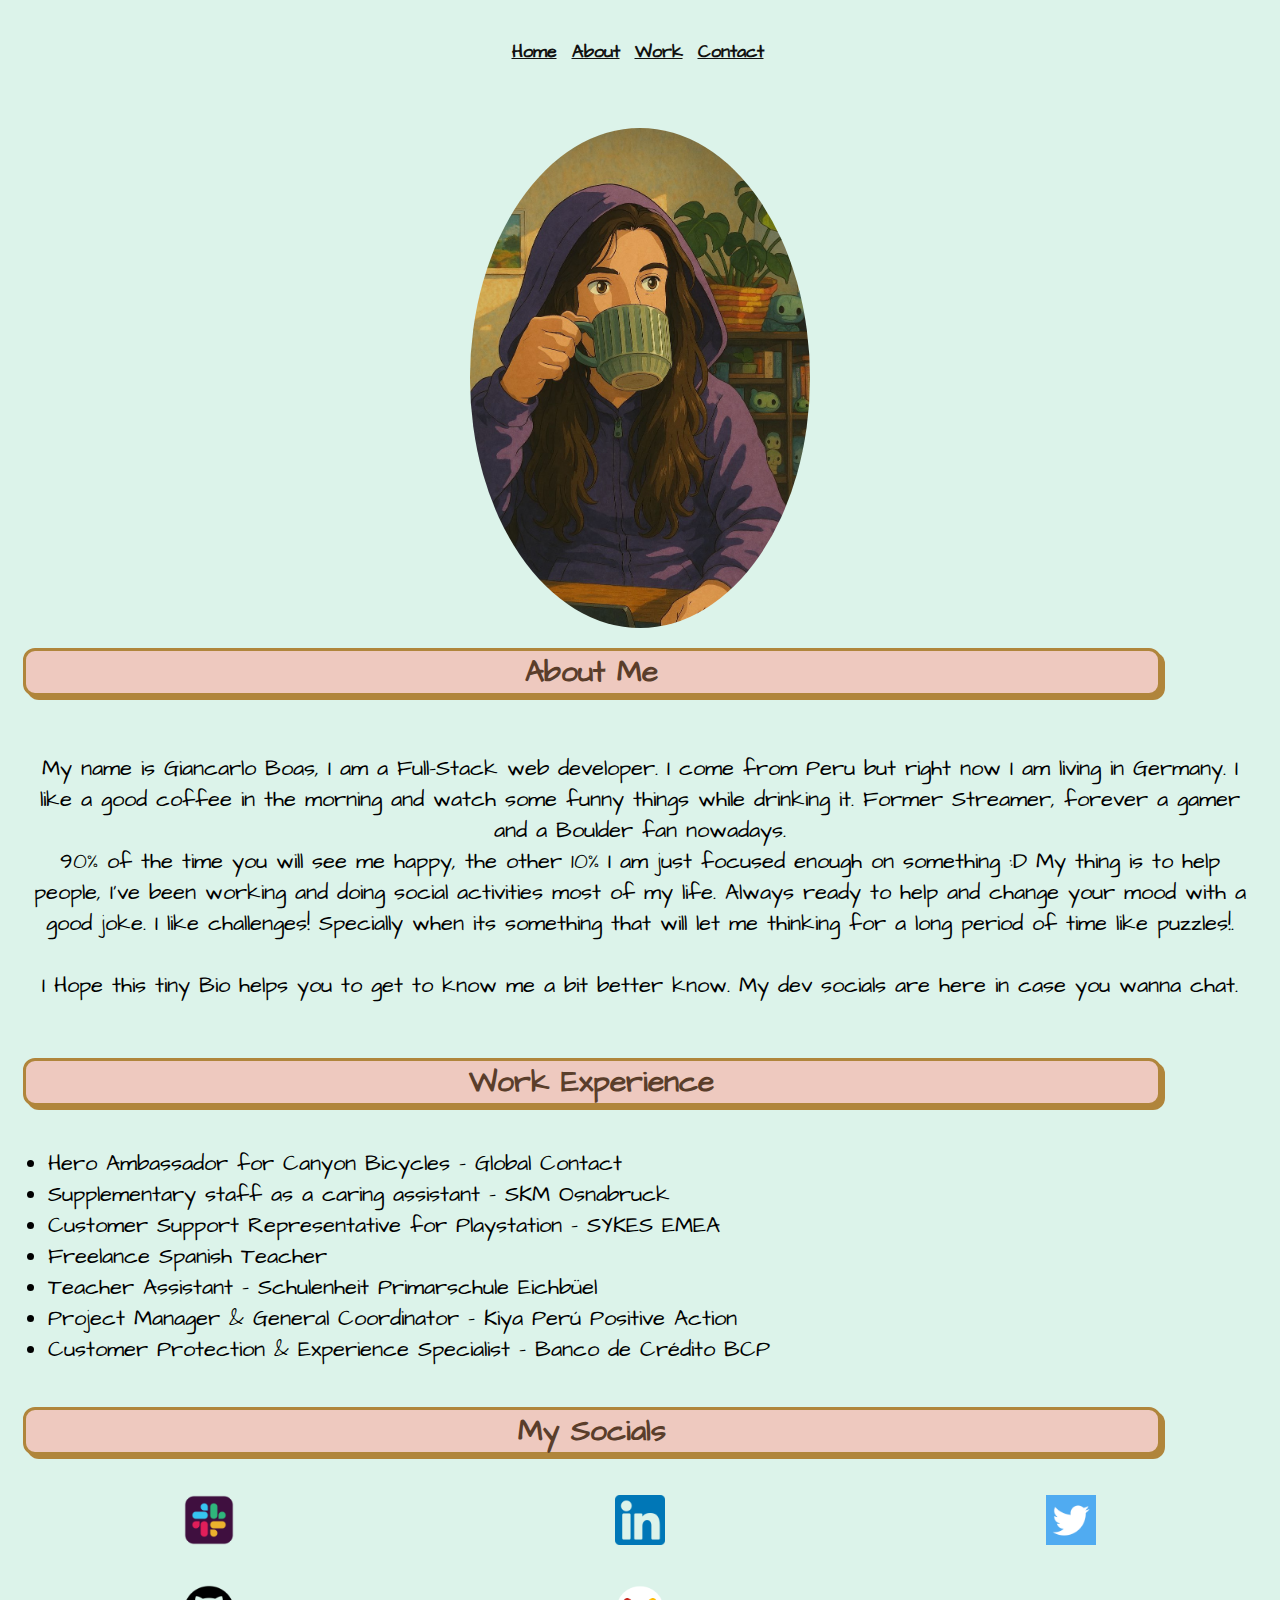
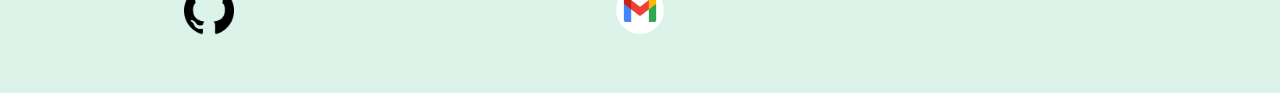
<file: about.html>
<!DOCTYPE html>
<html lang="en">

<head>
    <meta charset="utf-8">
    <meta name="viewport" content="width=device-width, initial-scale=1">
    <title>About GianBoDev</title>
    <link rel="shortcut icon" href="./img/log_llama_sf.png">
    <link rel="stylesheet" href="./css/styles.css">
    <link rel="preconnect" href="https://fonts.googleapis.com">
    <link rel="preconnect" href="https://fonts.gstatic.com" crossorigin>
    <link
        href="https://fonts.googleapis.com/css2?family=Architects+Daughter&family=Caveat:wght@400..700&family=Freeman&family=Lato:ital,wght@0,100;0,300;0,400;0,700;0,900;1,100;1,300;1,400;1,700;1,900&family=Libre+Baskerville:ital,wght@0,400;0,700;1,400&family=Poetsen+One&display=swap"
        rel="stylesheet">
</head>

<body>

    <header class="page-header">
        <nav class="page-header__item">
            <ul class="navigation-list">
                <li><a href="index.html" aria-label="home">Home</a></li>
                <li><a href="about.html" aria-label="about-me">About</a></li>
                <li><a href="work.html" aria-label="work">Work</a></li>
                <li><a href="contact.html" aria-label="contact">Contact</a></li>
            </ul>
        </nav>
    </header>

    <main class="about">
        <img src="./img/photo_5425009055010778095_y.jpg" class="about__portrait-element--image" alt="Image of Giancarlo Boas">
        
        <div class="about__text-all-elements">

            <div id="about" class="content__about">
                <button class="toggle-button" id="about-button">About Me</button>
                <p class="content__about--text">My name is Giancarlo Boas, I am a Full-Stack web developer. I come from Peru but right now I am living in Germany.
                    I like a good coffee in the morning and watch some funny things while drinking it. Former Streamer, forever a gamer  and a Boulder fan nowadays. <br>
                    90% of the time you will see me happy, the other 10% I am just  focused enough on something  :D 
                    My thing is to help people, I've been working and doing social activities most of my life. Always ready to help and change your mood with a good joke.
                    I like challenges! Specially when its something that will let me thinking for a long period of time like puzzles!. <br><br>
                    I Hope this tiny Bio helps you to get to know me a bit better know. My dev socials are here in case you wanna chat.
                </p>
           </div>

           <div class="content__work-socials">
                <div id="work" class="content">
                    <button class="toggle-button"  id="work-button">Work Experience</button>
                    <ul >
                        <li>Hero Ambassador for Canyon Bicycles - Global Contact</li>
                        <li>Supplementary staff as a caring assistant - SKM Osnabruck</li>
                        <li>Customer Support Representative for Playstation - SYKES EMEA</li>
                        <li>Freelance Spanish Teacher</li>
                        <li>Teacher Assistant - Schulenheit Primarschule Eichbüel</li>
                        <li>Project Manager & General Coordinator - Kiya Perú Positive Action</li>
                        <li>Customer Protection & Experience Specialist - Banco de Crédito BCP</li>
                    </ul>
                </div>

                <div id="socials" class="content">
                <button class="toggle-button"  id="socials-button">My Socials</button>
                <ul class="content__work-socials--ul">
                    <li><a href="https://careerfoundry.slack.com/team/U070Q81KVT9" target="_blank"> 
                        <img src="./img/slack_tile_logo_icon_168820.png" alt="Slack icon" height="50px">
                    </a></li>
                    
                    <li><a href="https://www.linkedin.com/in/giancarlo-boas-a26830359/" target="_blank"> 
                        <img src="./img/linkedin.png" alt="linkedin icon" height="50px">
                    </a></li>
                    
                    <li><a href="https://x.com/gianbodev" target="_blank" style="border-radius: 90px
                    ">
                        <img src="./img/twitter.png" alt="twitter icon" height="50px">
                    </a></li>
                    
                    <li><a href="https://github.com/Fonchosama" target="_blank"> 
                        <img src="./img/github.png" alt="github icon" height="50px">
                    </a></li>
                    
                    <li><a href="mailto:gianbodev@gmail.com" target="_blank"> 
                        <img src="./img/vecteezy_gmail-png-icon_16716465 (1).png" alt="Gmail icon" height="50px">
                    </a></li>
                </ul>
                
                </div>
            </div>
        </div>
    </main>

</body>

</html>
</file>
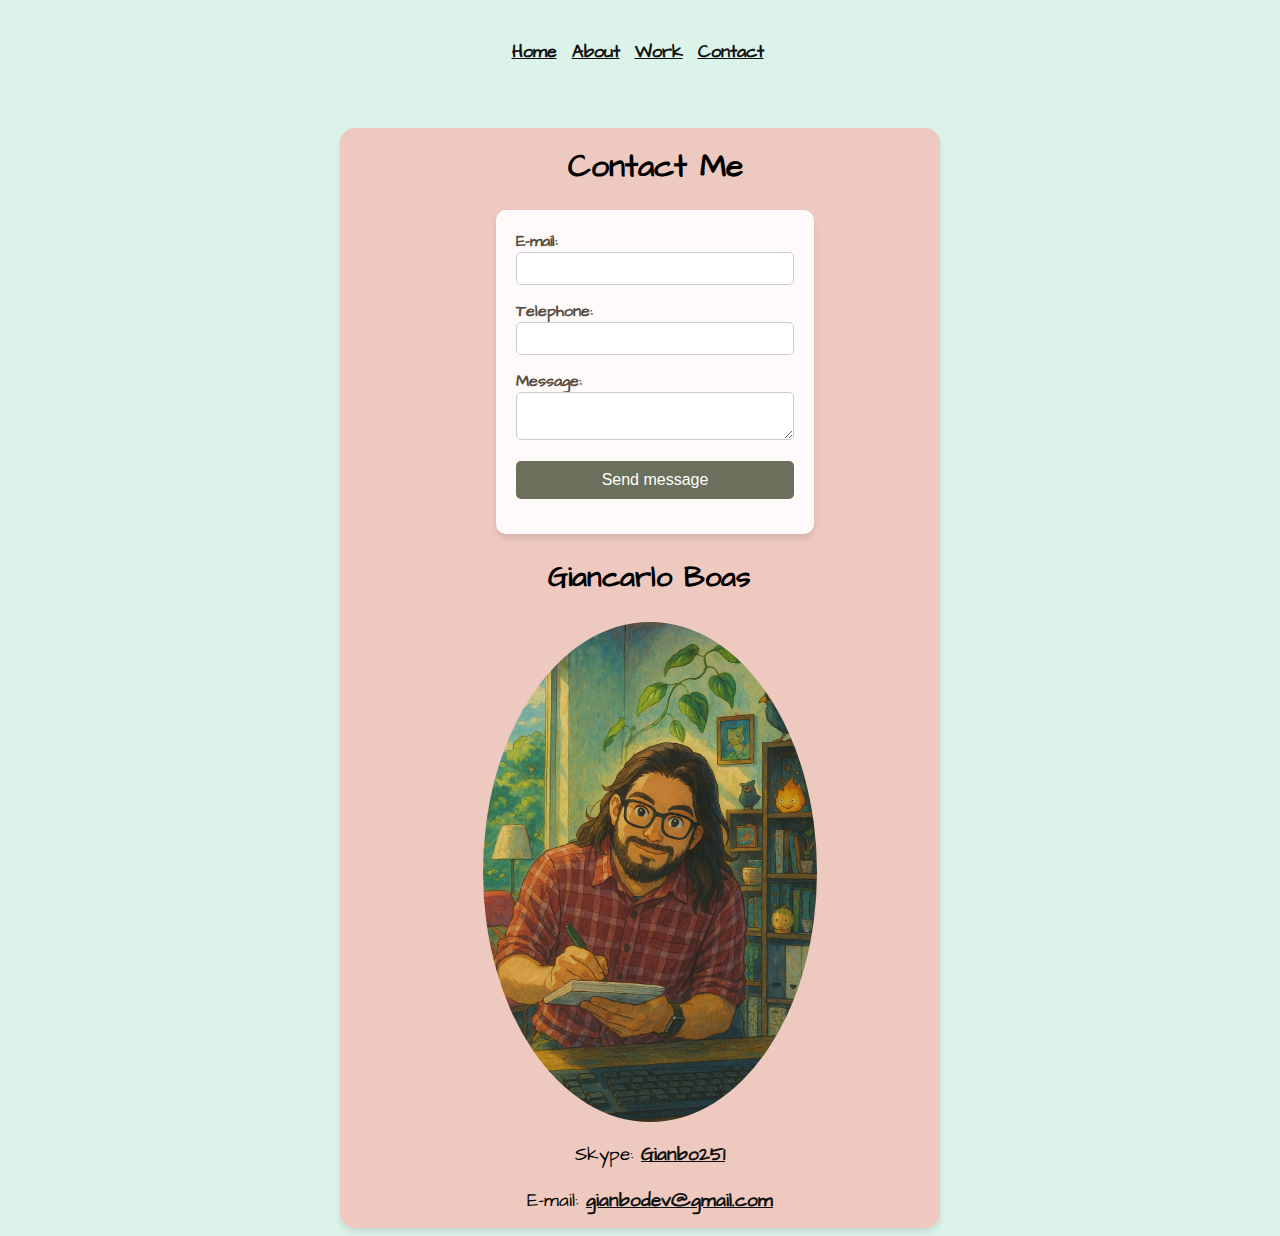
<file: contact.html>
<!DOCTYPE html>
<html lang="en">
  <head>
    <meta charset="utf-8" />
    <meta name="viewport" content="width=device-width, initial-scale=1" />
    <title>Contact Giancarlo Boas</title>
    <link rel="shortcut icon" href="./img/log_llama_sf.png" />
    <link rel="stylesheet" href="./css/styles.css" />
    <link rel="preconnect" href="https://fonts.googleapis.com" />
    <link rel="preconnect" href="https://fonts.gstatic.com" crossorigin />
    <link rel="preconnect" href="https://fonts.googleapis.com" />
    <link rel="preconnect" href="https://fonts.gstatic.com" crossorigin />
    <link rel="preconnect" href="https://fonts.googleapis.com" />
    <link rel="preconnect" href="https://fonts.gstatic.com" crossorigin />
    <link
      href="https://fonts.googleapis.com/css2?family=Architects+Daughter&family=Caveat:wght@400..700&family=Freeman&family=Lato:ital,wght@0,100;0,300;0,400;0,700;0,900;1,100;1,300;1,400;1,700;1,900&family=Libre+Baskerville:ital,wght@0,400;0,700;1,400&family=Poetsen+One&display=swap"
      rel="stylesheet"
    />

    <link rel="stylesheet" type="text/css" href="./css/styles.css" />
  </head>

  <header class="page-header">
    <nav class="page-header__item" :last-child>
      <ul role="menubar" class="navigation-list">
        <li role="presentation">
          <a href="index.html" role="menuitem" aria-label="home">Home</a>
        </li>
        <li role="presentation">
          <a href="about.html" role="menuitem" aria-label="about-me">About</a>
        </li>
        <li role="presentation">
          <a href="work.html" role="menuitem" aria-label="contact">Work</a>
        </li>
        <li role="presentation">
          <a href="contact.html" role="menuitem" aria-label="contact"
            >Contact</a
          >
        </li>
      </ul>
    </nav>
  </header>
  
  <main class="contact-me">
    <div class="contact-left">
      <h1 class="contact_title">Contact Me</h1>
      <form action="" method="post" id="contact-form">
        <div class="form-item">
          <label class="standart-label" for="contact-email">E-mail: </label>
          <input type="email" id="contact-email" required />
        </div>
        <div class="form-item">
          <label class="standart-label" for="telephone-number"
            >Telephone:
          </label>
          <input type="tel" id="telephone-number" />
        </div>
        <div class="form-item">
          <label class="standart-label" for="text-message">Message: </label>
          <textarea maxlength="240" id="text-message" required></textarea>
        </div>
        <div class="form-item">
          <input type="submit" id="text-message-box" value="Send message" />
        </div>
      </form>
    </div>

    <div class="contact-right">
      <h2 class="contact-right-name">Giancarlo Boas</h2>
      <img src="./img/ChatGPT Image 1 abr 2025, 06_08_29 p.m..png" class="contact-right-image">
      <div class="contact-right-info">
      <p class="contact-right-text">Skype: <a href="skype:gianbo251"> Gianbo251</a><br /></p>
      <p class="contact-right-text">E-mail: <a href="mailto:gianbodev@gmail.com">gianbodev@gmail.com</a></p>
    </div>
    </div>
  </main>

</html>
</file>
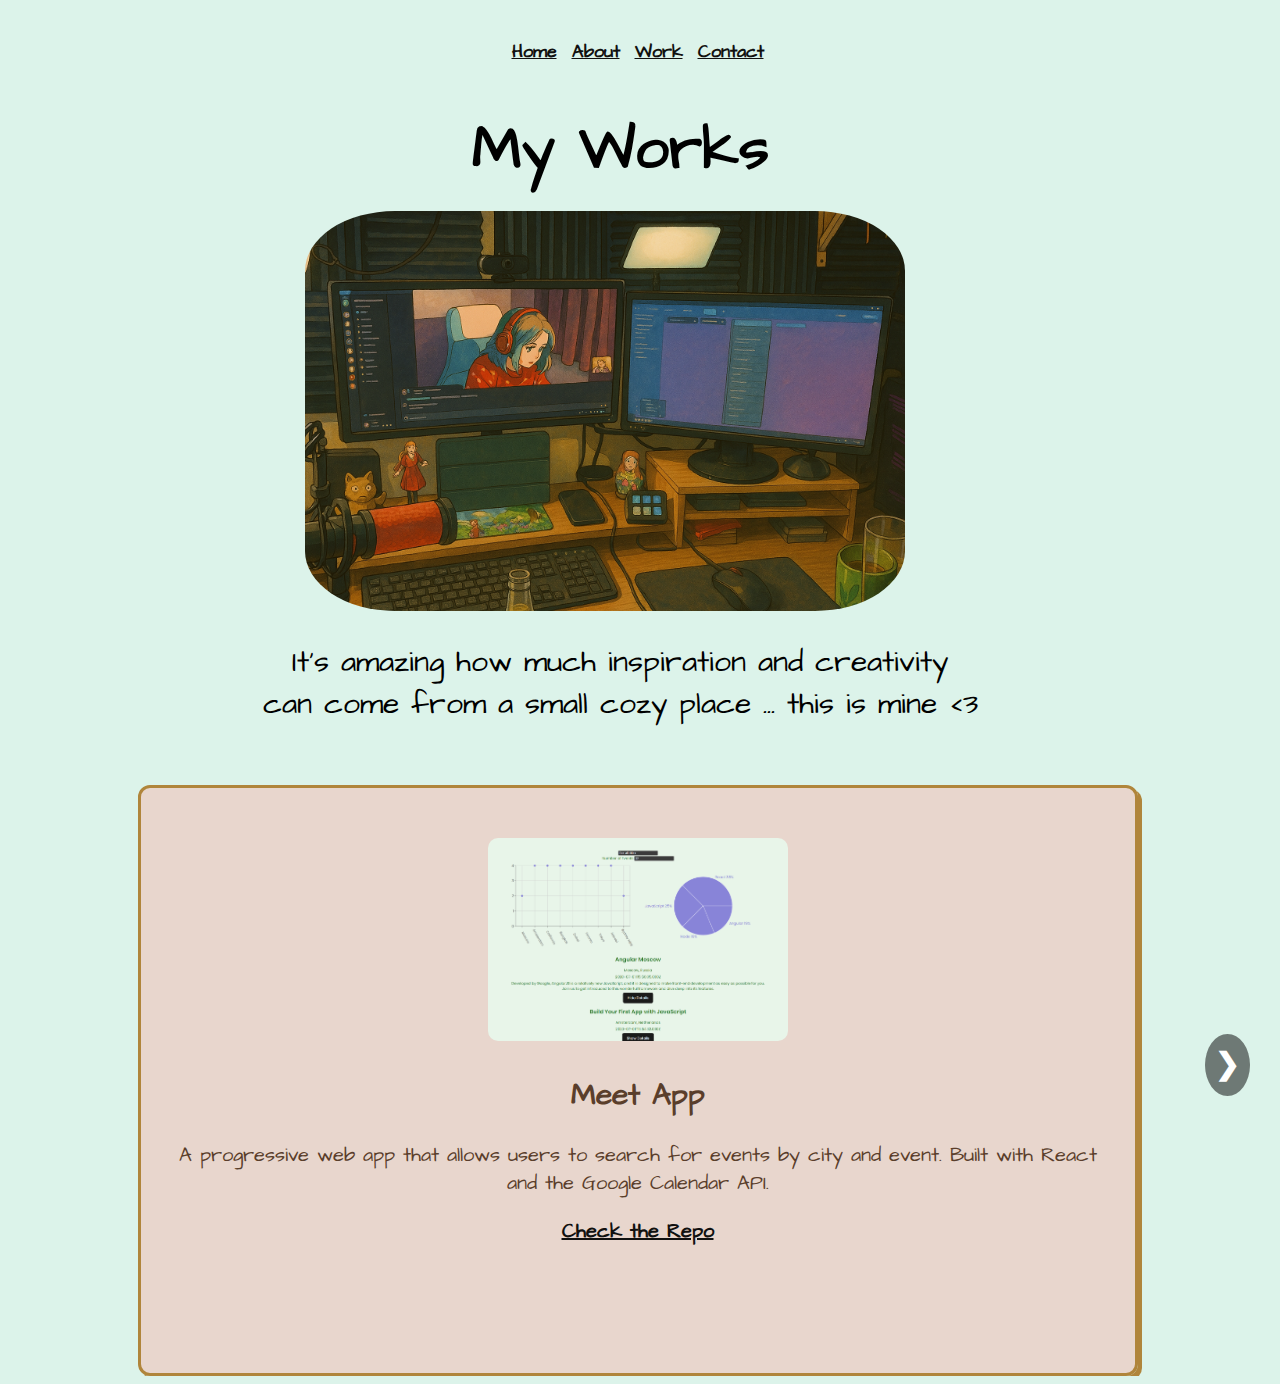
<file: work.html>
<!DOCTYPE html>
<html lang="en">

<head>
    <meta charset="utf-8">
    <meta name="viewport" content="width=device-width, initial-scale=1">
    <title>Giancarlo Boas Portfolio</title>
    <link rel="shortcut icon" href="./img/log_llama_sf.png">
    <link rel="stylesheet" href="./css/styles.css">
    <link rel="preconnect" href="https://fonts.googleapis.com">
    <link rel="preconnect" href="https://fonts.gstatic.com" crossorigin>
    <link rel="preconnect" href="https://fonts.googleapis.com">
    <link rel="preconnect" href="https://fonts.gstatic.com" crossorigin>
    <link rel="preconnect" href="https://fonts.googleapis.com">
    <link rel="preconnect" href="https://fonts.gstatic.com" crossorigin>
    <link
        href="https://fonts.googleapis.com/css2?family=Architects+Daughter&family=Caveat:wght@400..700&family=Freeman&family=Lato:ital,wght@0,100;0,300;0,400;0,700;0,900;1,100;1,300;1,400;1,700;1,900&family=Libre+Baskerville:ital,wght@0,400;0,700;1,400&family=Poetsen+One&display=swap"
        rel="stylesheet">
    <!-- <link rel="stylesheet" type="text/css" href="https://cdnjs.cloudflare.com/ajax/libs/normalize/8.0.1/normalize.css"> -->
    <link rel="stylesheet" type="text/css" href="./css/style.carousel.css">
    <link rel="stylesheet" type="text/css" href="./css/styles.css">
    <script defer src="./js/carousel.js"></script>
</head>

<header class="page-header">
    <nav class="page-header__item" :last-child>
        <ul role="menubar" class="navigation-list">
            <li role="presentation">
                <a href="index.html" role="menuitem" aria-label="home">Home</a>
            </li>
            <li role="presentation">
                <a href="about.html" role="menuitem" aria-label="about-me">About</a>
            </li>
            <li role="presentation">
                <a href="work.html" role="menuitem" aria-label="contact">Work</a>
            </li>
            <li role="presentation">
                <a href="contact.html" role="menuitem" aria-label="contact">Contact</a>
            </li>
        </ul>
    </nav>
</header>


<body class="page">
    <section class="work">
        <div class="work__div">
            <h1 class="work__div--title">My Works</h1>
            <img src="./img/ChatGPT Image 30 mar 2025, 10_14_56 p.m..png" class="work__div--image">
            <p class="work__div--description">
                It's amazing how much inspiration and creativity <br> can come from a small cozy place ... this is mine &lt;3
            </p>
         </div>

         <div class="carousel-container">
            <div class="carousel">
                <button class="carousel__button carousel__button--left">&#10094;</button>
                <div class="carousel__track-container">
                    <ul class="carousel__track">
                        <li class="carousel__slide">
                            <img src="./img/Captura de pantalla 2025-04-01 174354.png" class="carousel__image">
                            <h2 class="carousel__title">Meet App</h2>
                            <p class="carousel__description">A progressive web app that allows users to search for events by city and event. Built with React and the Google Calendar API.</p>
                            <!-- <a href="https://meet-lake-one.vercel.app/" target="_blank" class="carousel__link">Check the App</a> -->
                            <a href="https://github.com/Fonchosama/meet" target="_blank" class="carousel__link">Check the Repo</a>
                        </li>
                        <li class="carousel__slide">
                            <img src="./img/Captura de pantalla 2025-04-01 175612.png" class="carousel__image">
                            <h2 class="carousel__title">Movies App</h2>
                            <p class="carousel__description">A movie app built using Angular and TypeScript. Users can view, search, and save their favorite movies to their profiles.</p>
                            <!-- <a href="https://fonchosama.github.io/myFlixApp/movies" target="_blank" class="carousel__link">Check the App</a> -->
                            <a href="https://github.com/Fonchosama/myFlixApp" target="_blank" class="carousel__link">Check the Repo</a>
                        </li>
                        <li class="carousel__slide">
                            <img src="./img/Captura de pantalla 2025-04-01 181104.png" class="carousel__image">
                            <h2 class="carousel__title">Movies API</h2>
                            <p class="carousel__description">The "myFlix API" is a RESTful backend application for managing movies, users, and favorite movie lists. It serves data about movies, directors, and genres, enabling users to interact with this data securely.</p>
                            <a href="https://github.com/Fonchosama/movie_api" target="_blank" class="carousel__link">Check the Repo</a>
                        </li>
                        <li class="carousel__slide">
                            <img src="./img/Captura de pantalla 2025-04-01 182304.png" class="carousel__image">
                            <h2 class="carousel__title">Movies Client</h2>
                            <p class="carousel__description">A full-stack movie app using a MERN stack. Users can view, search, and save their favorite movies to their profiles.</p>
                            <!-- <a href="https://delightful-dolphin-997cf7.netlify.app/" class="carousel__link">Check the Project</a> -->
                            <a href="https://github.com/Fonchosama/myFlix-client" target="_blank" class="carousel__link">Check the Repo</a>
                        </li>
                        <li class="carousel__slide">
                            <img src="./img/Sin título.png" class="carousel__image">
                            <h2 class="carousel__title">Chat App</h2>
                            <p class="carousel__description">A mobile chat app built with React Native, allowing real-time messaging, media sharing, and location sharing.</p>
                                       <a href="https://github.com/Fonchosama/chat-app" target="_blank" class="carousel__link">Check the Repo</a>
                        </li>
                        <li class="carousel__slide">
                            <img src="./img/Captura de pantalla 2025-04-01 183710.png" class="carousel__image">
                            <h2 class="carousel__title">Pokedex</h2>
                            <p class="carousel__description">A web app built with JavaScript, HTML, and CSS. Users can search for a Pokémon to view its image and details.</p>
                            <!-- <a href="https://fonchosama.github.io/Pokedex-Project/" class="carousel__link">Check the Project</a> -->
                            <a href="https://github.com/Fonchosama/Pokedex-Project" target="_blank" class="carousel__link">Check the Repo</a>
                        </li>
                    </ul>
                </div>
                <button class="carousel__button carousel__button--right">&#10095;</button>
            </div>
         </div>

        <!-- <div class="work__grid">
            <div class="work__item">
                <img src="./img/ChatGPT Image 30 mar 2025, 10_14_56 p.m..png" height="300" class="work__item-image">
                <h2 class="work__item-title">Non-profit Organization Website</h2>
                <p class="work__item-description">Lorem ipsum dolor sit, amet consectetur...</p>
                <a href="#" class="work__item-link">Check the Project</a>
            </div>

            <div class="work__item">
                <img src="./img/ChatGPT Image 30 mar 2025, 10_14_56 p.m..png" height="300" class="work__item-image">
            </div>

            <div class="work__item">
                <img src="./img/ChatGPT Image 30 mar 2025, 10_14_56 p.m..png" height="300" class="work__item-image">
                <h2 class="work__item-title">Educational Project Website</h2>
                <p class="work__item-description">Lorem ipsum dolor sit, amet consectetur...</p>
                <a href="#" class="work__item-link">Check the Project</a>
            </div>

            <div class="work__item">
                <img src="./img/ChatGPT Image 30 mar 2025, 10_14_56 p.m..png" height="300" class="work__item-image">
                <h2 class="work__item-title">Financial Education Website</h2>
                <p class="work__item-description">Lorem ipsum dolor sit, amet consectetur...</p>
                <a href="#" class="work__item-link">Check the Project</a>
            </div>

            <div class="work__item">
                <img src="./img/ChatGPT Image 30 mar 2025, 10_14_56 p.m..png" height="300" class="work__item-image">
                <h2 class="work__item-title">Communal Services Web App</h2>
                <p class="work__item-description">Lorem ipsum dolor sit, amet consectetur...</p>
                <a href="#" class="work__item-link">Check the Project</a>
            </div>

            <div class="work__item">
                <img src="./img/ChatGPT Image 30 mar 2025, 10_14_56 p.m..png" height="300" class="work__item-image">
                <h2 class="work__item-title">Fundraising Project Website</h2>
                <p class="work__item-description">Lorem ipsum dolor sit, amet consectetur...</p>
                <a href="#" class="work__item-link">Check the Project</a>
            </div>
        </div> -->
    </section>

</body>
 
</html>
</file>
<file: css/styles.css>
:root {
  --primary-color: #000000;
  --primary-text-color: #fffcf5;
  --primary-bg-color: #dcf3ea;
  --secondary-text-color: #fee3aa;
  --secondary-bg-color: #e63535;
  --border: 2px solid #431d07;
  --link-color: #111110;
  --link-visited-color: #8119e9;
  --link-active-color: #1616e5;
  --link-hover-color: #489c79;
}


/* index.css */

.profile {
  max-width:1000px;
  margin:  auto;
  display: flex;
  align-items:center ;
  flex-direction:row-reverse;
  margin-top: 100px;
  justify-content: center;
}

.profile__portrait-element--image {
  border-radius: 50%;
  width: 350px;
  align-content: center;
  margin-left: 50px;
}

.profile__text-element {
  font-size: 22px;
}

/* about.css */

.about {
  max-width:1800px;
  margin: auto;
  display: flex;
  flex-direction:row;
  margin-top: 30px;
  margin-left: 20px;
}

.content__about{
  display: flex;
  justify-content: center;
  flex-direction: column;
  margin-left: 100px;
  margin-bottom: 10px ;
  font-size: 22px;
}

.toggle-button{
  margin-bottom: 20px;
}

.content__work-socials {
  display: flex;
  flex-direction: row;
  justify-content: space-between;
  margin-left: 95px;
  margin-bottom: 20px ;
  margin-top: 20px;
  margin-right: 100px;
}

#work{
  display:flex;
  justify-content: center;
  flex-direction: column;
  font-size: 22px;
}

#socials{
  display:flex;
  justify-content: center;
  flex-direction: column;
  font-size: 25px;
  
}

#socials ul {
  display: grid;
  grid-template-columns: repeat(3, 1fr); 
  gap: 30px; 
  list-style: none;
  justify-items: center;
}

.about__portrait-element--image {
  border-radius: 50%;
  width: 340px;
  height: 500px;
  align-content: center;
  justify-content: left;
  margin-left: 50px;
  margin-top: 80px;
}

.toggle-button {
  background: #eec9bf;
  border: 3px solid #b0853b;
  padding: 10px 15px;
  font-size: 30px;
  color: #5a3e2b;
  border-radius: 12px;
  box-shadow: 4px 4px 0px #b0853b;
  }


/* work.css */

.page {
  display: flex;
  flex-wrap: wrap;
  flex-direction: column;
   justify-content: center;

}

.work {
  display: flex;
 justify-content: flex-start;
 align-items: center;
 align-content: center;
 margin-left: 50px;
 }

.work__div {
  display:flex;
  flex-direction: column;
  margin-right: 40px;
 }

.work__div--title {
  font-size: 60px;
  text-align: center;
  margin-top: -20px;
}

.work__div--image{
margin-top: 20px;
  height: 300px;
  border-radius: 15%;

}
.work__div--description{
text-align: center;
font-size: 30px;
margin-top: 60px;
padding-left: 50px;
padding-right: 50px; 
}


/* contact.css */

.contact-me {
  display: flex;
  align-items: center;
  width: 1000px;
  height: 700px;
  margin: 0 auto;
  padding: 20px;
  background: #eec9bf;
  box-shadow: 0 4px 6px rgba(0, 0, 0, 0.1);
  border-radius: 15px;

}

.contact-left {
display: flex;
  display: flex;
  justify-content: center;
  align-items: center;
  flex-direction: column;
  margin-left: 50px;
}


.contact-right {
  display: flex;
  text-align: center;
  font-size: 1.2rem;
  align-items: center;
  flex-direction: column;
  margin-left: 200px;
}

.contact-right-image{
  border-radius: 60%;
  height: 500px;
  align-content: center;
  justify-content: left;

}
#contact-form {
  flex: 1;
  text-align: left;
  background: rgba(255, 255, 255, 0.9);
  padding: 20px;
  border-radius: 10px;
  box-shadow: 0 4px 6px rgba(0, 0, 0, 0.1);
}

.form-item {
  margin-bottom: 15px;
}

.standart-label {
  font-weight: bold;
  color: #5a4d41;
}

input, textarea {
  width: 100%;
  padding: 8px;
  border-radius: 5px;
  border: 1px solid #ccc;
}

input[type="submit"] {
  background-color: #6b705c;
  color: white;
  cursor: pointer;
  border: none;
  padding: 10px;
  font-size: 1rem;
}



/* general Css */
* {
  box-sizing: border-box;
}

body {
  background-color: var(--primary-bg-color);
  font-family: Architects Daughter;
}

a {
  color: var(--link-color);
  font-weight: bold;
}

a:visited {
  color: var(--link-visited-color);
}

a:hover {
  text-decoration: none;
  color: var(--link-active-color);
}

a:active {
  color: var(--link-hover-color);
}

button,
.button {
  border: none;
  font-family: inherit;
  background-color: var(--secondary-bg-color);
  color: var(--primary-text-color);
  padding: 10px;
  border-radius: 115px;
  border-bottom: var(--border);
  font-weight: bold;
  margin-left: 15px;
}

.page-header {
  display: flex;
  align-items: center;
  width: 100%;
  padding: 15px;
  
}

.page-header__item:last-child {
  flex-grow: 5;
  text-align: right;
}

.navigation-list {
  list-style-type: none;
  display: flex;
  justify-content: end;
  margin-right: 20px;
}

.navigation-list li {
  display: inline;
  margin-left: 20px;
  font-size: 20px;
}

.work-title {
  margin-left: 15px;
}

.page-footer {
  clear: both;
  margin-left: 10px;
  margin-top: 80px;
  display: flex;
  flex-direction: column;
  text-align: center;
  align-content: flex-end;
}

@media all and (max-width: 500px) {
  /* general css */ 

  .page-header {
    display: flex;
    flex-direction: row;
    justify-content: center;
    align-items: center;
  }

.page-header__item:last-child {
  text-align: center;
}

.navigation-list {
  display: flex;
  flex-direction: row;
  justify-content: center;
  align-items: center;
  margin-left: 0px;
  padding-left: 0px;
}
.profile__text-element-title {
  text-align: center;
}

.navigation-list li {
  display: inline;
  font-size: 18px;
  margin-left: 15px;
  padding-left: 0px;
}

/* index.css */
.profile {
  max-width: 100%;
  display: flex;
  flex-direction:column;
  align-items: center;
  justify-content: center;
  margin-top: 0px;
  margin-left: 0px;
}

.profile__portrait-element--image {
  margin-left: 0px;
  border-radius: 50%;
  width: 300px;
  align-content: center;
 }
.profile__text-elemet-title{
  text-align: center;
}

/* about.css */

.about {
  max-width: 100%;
  display: flex;
  flex-direction:column;
  align-items: center;
  justify-content: center;
  margin-top: 0px;
  margin-left: 0px;
}

.about__portrait-element--image {
  border-radius: 50%;
  width: 300px;
  height: 460px;
  align-content: center;
  justify-content: center;
  margin-left: 0px;
  margin-top: 0px;
  margin-bottom: 20px;
}

#about-button{
width:90%;
display: flex;
  align-items: center;
  align-content: center;
  justify-content: center;
  padding:  0px;
}
.content__about{
  width: 100%;
  display: flex;
align-content: center;
  margin-bottom: 10px; 
margin: 0px;
  font-size: 22px;
}

.content__about--text{
  display: flex;
  width: 100%;
  justify-content: center;
  align-items: center;
  text-align: center;
  padding: 15px;
}

.content__work-socials {
  display: flex;
  flex-direction: column;
  justify-content: space-between;
  margin-left: 0px;
  margin-bottom: 20px ;
  margin-top: 20px;
  margin-right: 0px;
}
#work-button{
  width:90%;
  display: flex;
    align-items: center;
    align-content: center;
    justify-content: center;
    padding:  0px;
  }

  #socials-button{
    width:90%;
    display: flex;
      align-items: center;
      align-content: center;
      justify-content: center;
      padding:  0px;
      margin-top: 20px;
    }
  .content__work-socials--ul{
    display: flex;
    flex-direction: column;
    justify-content: center;
    margin-left: 0px;
    margin-bottom: 20px ;
    margin-top: 20px;
    margin-right: 0px;
    padding-left: 0px;
  }

.toggle-button{
  margin-bottom: 20px;
}

#work{
  display:flex;
  justify-content: center;
  flex-direction: column;
  font-size: 22px;
}

#socials{
  display:flex;
  justify-content: center;
  flex-direction: column;
  font-size: 25px;
  
}

#socials ul {
  display: grid;
  grid-template-columns: repeat(3, 1fr); 
  gap: 30px; 
  list-style: none;
  justify-items: center;
}

.toggle-button {
  background: #eec9bf;
  border: 3px solid #b0853b;
  padding: 10px 15px;
  font-size: 30px;
  color: #5a3e2b;
  border-radius: 12px;
  box-shadow: 4px 4px 0px #b0853b;
  }

  /* work.css */

  .work {
    max-width: 100%;
  display: flex;
  flex-direction:column;
  align-items: center;
  justify-content: center;
  margin-top: 0px;
  margin-left: 30px;
   }
  
  .work__div {
    display:flex;
    flex-direction: column;
   }
  
  .work__div--title {
    font-size: 50px;
    text-align: center;
    margin-top: -20px;
  }
  
  .work__div--image{
    margin-top: 20px;
    margin-left: 0px;
    margin-right: 20px;
    height: 200px;
    border-radius: 15%;
  
  }
  .work__div--description{
  text-align: center;
  font-size: 30px;
  margin-top: 30px;
  padding-left: 50px;
  padding-right: 50px; 
  }
   
/* contact.css */

.contact-me {
  max-width: 100%;
  display: flex;
  flex-direction: row;
  align-items:end;
  width: 400px;
  height: 1100px;
  margin: 0 auto;
  padding: 0px;
  background: #eec9bf;
  box-shadow: 0 4px 6px rgba(0, 0, 0, 0.1);
  border-radius: 15px;
  margin-top: 0px;

}

.contact-left {
display: flex;
  display: flex;
  justify-content: center;
  align-items: center;
  flex-direction: column;
  margin-left: 0px;
}

.contact-right {
  display: flex;
  text-align: center;
  font-size: 1.2rem;
  align-items: center;
  flex-direction: column;
  margin-left: 0px;
}

.contact-right-image{
  border-radius: 60%;
  height: 400px;
  align-content: center;
  justify-content: center;
  margin-left: 0px;

}
#contact-form {
  flex: 1;
  text-align: left;
  background: rgba(255, 255, 255, 0.9);
  padding: 20px;
  border-radius: 10px;
  box-shadow: 0 4px 6px rgba(0, 0, 0, 0.1);
}

.form-item {
  margin-bottom: 15px;
}



input, textarea {
  width: 100%;
  padding: 8px;
  border-radius: 5px;
  border: 1px solid #ccc;
}

input[type="submit"] {
  background-color: #6b705c;
  color: white;
  cursor: pointer;
  border: none;
  padding: 10px;
  font-size: 1rem;
}



  .page-header__item {
    height: 90px;
  }

  .profile {
    margin: 30px;
    display: flex;
    flex-direction: column;
    align-items: center;
  }

    .contact-me {
    display: flex;
    flex-direction: column;
    align-items: center;
    margin-top: 30px;
    padding: 20px;
    padding-block: 10px;
  }
}


  @media all and (min-width: 501px) and (max-width: 750px)  {
    /* general css */ 
  
    .page-header {
      display: flex;
      flex-direction: row;
      justify-content: center;
      align-items: center;
    }
  
  .page-header__item {
    text-align: center;
  }
  
  .navigation-list {
    display: flex;
    flex-direction: row;
    justify-content: center;
    align-items: center;
    margin-left: 0px;
    padding-left: 0px;
  }
  
  .navigation-list li {
    display: inline;
    font-size: 18px;
    margin-left: 15px;
    padding-left: 0px;
  }
  
  /* index.css */
  .profile {
    max-width: 100%;
    display: flex;
    flex-direction:column;
    align-items: center;
    justify-content: center;
    margin-top: 0px;
    margin-left: 0px;
  }
  
  .profile__portrait-element--image {
    margin-left: 0px;
  }
  .profile__text-elemet-title{
    text-align: center;
  }
  
  /* about.css */
  
  .about {
    max-width: 100%;
    display: flex;
    flex-direction:column;
    align-items: center;
    justify-content: center;
    margin-top: 0px;
    margin-left: 0px;
  }
  
  .about__portrait-element--image {
    border-radius: 50%;
    width: 340px;
    height: 500px;
    align-content: center;
    justify-content: center;
    margin-left: 0px;
    margin-top: 0px;
    margin-bottom: 20px;
  }
  
  #about-button{
  width:90%;
  display: flex;
    align-items: center;
    align-content: center;
    justify-content: center;
    padding:  0px;
  }
  .content__about{
    width: 100%;
    display: flex;
  align-content: center;
    margin-bottom: 10px; 
  margin: 0px;
    font-size: 22px;
  }
  
  .content__about--text{
    display: flex;
    width: 100%;
    justify-content: center;
    align-items: center;
    text-align: center;
    padding: 15px;
  }
  
  .content__work-socials {
    display: flex;
    flex-direction: column;
    justify-content: space-between;
    margin-left: 0px;
    margin-bottom: 20px ;
    margin-top: 20px;
    margin-right: 0px;
  }
  #work-button{
    width:90%;
    display: flex;
      align-items: center;
      align-content: center;
      justify-content: center;
      padding:  0px;
    }
  
    #socials-button{
      width:90%;
      display: flex;
        align-items: center;
        align-content: center;
        justify-content: center;
        padding:  0px;
        margin-top: 20px;
      }
    .content__work-socials--ul{
      display: flex;
      flex-direction: column;
      justify-content: center;
      margin-left: 0px;
      margin-bottom: 20px ;
      margin-top: 20px;
      margin-right: 0px;
      padding-left: 0px;
    }
  
  .toggle-button{
    margin-bottom: 20px;
  }
  
  #work{
    display:flex;
    justify-content: center;
    flex-direction: column;
    font-size: 22px;
  }
  
  #socials{
    display:flex;
    justify-content: center;
    flex-direction: column;
    font-size: 25px;
    
  }
  
  #socials ul {
    display: grid;
    grid-template-columns: repeat(3, 1fr); 
    gap: 30px; 
    list-style: none;
    justify-items: center;
  }
  
  .toggle-button {
    background: #eec9bf;
    border: 3px solid #b0853b;
    padding: 10px 15px;
    font-size: 30px;
    color: #5a3e2b;
    border-radius: 12px;
    box-shadow: 4px 4px 0px #b0853b;
    }
  
    /* work.css */
  
    .work {
      max-width: 100%;
    display: flex;
    flex-direction:column;
    align-items: center;
    justify-content: center;
    margin-top: 0px;
    margin-left: 30px;
     }
    
    .work__div {
      display:flex;
      flex-direction: column;
      align-items: center;
     }
    
    .work__div--title {
      font-size: 60px;
      text-align: center;
      margin-bottom: 10px;
    }
    
    .work__div--image{
    margin-top: 10px;
    margin-left: 0px;
    margin-right:  30px;
      height: 300px;
      border-radius: 15%;
    
    }
    .work__div--description{
    text-align: center;
    font-size: 30px;
    margin-top: 30px;
    padding-left: 50px;
    padding-right: 50px; 
    }
     
  /* contact.css */
  
  .contact-me {
    display: flex;
    flex-direction: column;
    align-items: center;
    align-items: center;
    justify-content: center;
    width: 500px;
    height: 1100px;
    margin: 0 ;
    padding: 0px;
    background: #eec9bf;
    box-shadow: 0 4px 6px rgba(0, 0, 0, 0.1);
    border-radius: 15px;
    margin-left: 10px;
    }
  
  .contact-left {
  display: flex;
    justify-content: center;
    align-items: center;
    flex-direction: column;
    margin-left: 10px;
  }
  
  .contact-right {
    display: flex;
    text-align: center;
    font-size: 1.2rem;
    align-items: center;
    flex-direction: column;
    margin-left: 10px;
  }
  
  .contact-right-image{
    border-radius: 60%;
    height: 500px;
    align-content: center;
    justify-content: center;
  
  }
  #contact-form {
    flex: 1;
    text-align: left;
    background: rgba(255, 255, 255, 0.9);
    padding: 20px;
    border-radius: 10px;
    box-shadow: 0 4px 6px rgba(0, 0, 0, 0.1);
  }
  
  .form-item {
    margin-bottom: 15px;
  }
  
  
  
  input, textarea {
    width: 100%;
    padding: 8px;
    border-radius: 5px;
    border: 1px solid #ccc;
  }
  
  input[type="submit"] {
    background-color: #6b705c;
    color: white;
    cursor: pointer;
    border: none;
    padding: 10px;
    font-size: 1rem;
  }
    
    .page-header__item {
      height: 90px;
    }
  
    .profile {
      margin: 30px;
      display: flex;
      flex-direction: column;
      align-items: center;
    }
  

  }

  @media all and (min-width: 751px) and (max-width: 1750px) {
        /* general css */ 
    
      .page-header {
        display: flex;
        flex-direction: row;
        justify-content: center;
        align-items: center;
      }
    
    .page-header__item:last-child {
      text-align: center;
    }
    
    .navigation-list {
      display: flex;
      flex-direction: row;
      justify-content: center;
      align-items: center;
      margin-left: 0px;
      padding-left: 0px;
    }
    
    .navigation-list li {
      display: inline;
      font-size: 18px;
      margin-left: 15px;
      padding-left: 0px;
    }
    
    /* index.css */
    .profile {
      max-width: 100%;
      display: flex;
      flex-direction:column;
      align-items: center;
      justify-content: center;
      margin-top: 0px;
      margin-left: 0px;
    }
    
    .profile__portrait-element--image {
      margin-left: 0px;
    }
    .profile__text-elemet-title{
      text-align: center;
    }
    
    /* about.css */
    
    .about {
      max-width: 100%;
      display: flex;
      flex-direction:column;
      align-items: center;
      justify-content: center;
      margin-top: 0px;
      margin-left: 0px;
    }
    
    .about__portrait-element--image {
      border-radius: 50%;
      width: 340px;
      height: 500px;
      align-content: center;
      justify-content: center;
      margin-left: 0px;
      margin-top: 0px;
      margin-bottom: 20px;
    }
    
    #about-button{
    width:90%;
    display: flex;
      align-items: center;
      align-content: center;
      justify-content: center;
      padding:  0px;
    }
    .content__about{
      width: 100%;
      display: flex;
    align-content: center;
      margin-bottom: 10px; 
    margin: 0px;
      font-size: 22px;
    }
    
    .content__about--text{
      display: flex;
      width: 100%;
      justify-content: center;
      align-items: center;
      text-align: center;
      padding: 15px;
    }
    
    .content__work-socials {
      display: flex;
      flex-direction: column;
      justify-content: space-between;
      margin-left: 0px;
      margin-bottom: 20px ;
      margin-top: 20px;
      margin-right: 0px;
    }
    #work-button{
      width:90%;
      display: flex;
        align-items: center;
        align-content: center;
        justify-content: center;
        padding:  0px;
      }
    
      #socials-button{
        width:90%;
        display: flex;
          align-items: center;
          align-content: center;
          justify-content: center;
          padding:  0px;
          margin-top: 20px;
        }
      .content__work-socials--ul{
        display: flex;
        flex-direction: column;
        justify-content: center;
        margin-left: 0px;
        margin-bottom: 20px ;
        margin-top: 20px;
        margin-right: 0px;
        padding-left: 0px;
      }
    
    .toggle-button{
      margin-bottom: 20px;
    }
    
    #work{
      display:flex;
      justify-content: center;
      flex-direction: column;
      font-size: 22px;
    }
    
    #socials{
      display:flex;
      justify-content: center;
      flex-direction: column;
      font-size: 25px;
      
    }
    
    #socials ul {
      display: grid;
      grid-template-columns: repeat(3, 1fr); 
      gap: 30px; 
      list-style: none;
      justify-items: center;
    }
    
    .toggle-button {
      background: #eec9bf;
      border: 3px solid #b0853b;
      padding: 10px 15px;
      font-size: 30px;
      color: #5a3e2b;
      border-radius: 12px;
      box-shadow: 4px 4px 0px #b0853b;
      }
    
      /* work.css */
    
      .work {
        max-width: 100%;
      display: flex;
      flex-direction:column;
      align-items: center;
      justify-content: center;
      margin-top: 0px;
      margin-left: 0px;
       }
      
      .work__div {
        display:flex;
        flex-direction: column;
        align-items: center;
       }
      
      .work__div--title {
        font-size: 60px;
        text-align: center;
        margin-bottom: 10px;
      }
      
      .work__div--image{
      margin-top: 10px;
      margin-left: 0px;
      margin-right:  30px;
        height: 400px;
        border-radius: 15%;
      
      }
      .work__div--description{
      text-align: center;
      font-size: 30px;
      margin-top: 30px;
      padding-left: 50px;
      padding-right: 50px; 
      }
       
    /* contact.css */
    
    .contact-me {
      display: flex;
      flex-direction: column;
      align-items: normal;
      align-items: center;
      justify-content: center;
      width: 600px;
      height: 1100px;
      margin: 0 auto;
      padding: 1px;
      background: #eec9bf;
      box-shadow: 0 4px 6px rgba(0, 0, 0, 0.1);
      border-radius: 15px;
      }
    
    .contact-left {
    display: flex;
      justify-content: center;
      align-items: center;
      flex-direction: column;
      margin-left: 30px;
    }
    
    .contact-right {
      display: flex;
      text-align: center;
      font-size: 1.2rem;
      align-items: center;
      flex-direction: column;
      margin-left: 20px;
    }
    
    .contact-right-image{
      border-radius: 60%;
      height: 500px;
      align-content: center;
      justify-content: left;
    
    }
    #contact-form {
      flex: 1;
      text-align: left;
      background: rgba(255, 255, 255, 0.9);
      padding: 20px;
      border-radius: 10px;
      box-shadow: 0 4px 6px rgba(0, 0, 0, 0.1);
    }
    
    .form-item {
      margin-bottom: 15px;
    }
    
    
    
    input, textarea {
      width: 100%;
      padding: 8px;
      border-radius: 5px;
      border: 1px solid #ccc;
    }
    
    input[type="submit"] {
      background-color: #6b705c;
      color: white;
      cursor: pointer;
      border: none;
      padding: 10px;
      font-size: 1rem;
    }
      
      .page-header__item {
        height: 90px;
      }
    
      .profile {
        margin: 30px;
        display: flex;
        flex-direction: column;
        align-items: center;
      }
    
  
    }
</file>
<file: css/style.carousel.css>
.carousel-container {
        display: flex;
        width: 100%;
        justify-content: center;
        position: relative;
        margin-right: 50px;
}

.carousel {
    width: 900%;
    max-width: 1000px;
    max-height: 1000px;
    overflow: hidden;
    border-radius: 15px;
    box-shadow: 0 4px 8px rgba(0, 0, 0, 0.2);
    background-color: #fff;

    background: #eec9bfad;
    border: 3px solid #b0853b;
    padding: 10px 15px;
    font-size: 20px;
    color: #5a3e2b;
    border-radius: 12px;
    box-shadow: 4px 4px 0px #b0853b;
    margin-top: 30px;
    }

.carousel__track-container {
    overflow: hidden;
    width: 100%;
}

.carousel__track {
    display: flex;
    transition: transform 0.4s ease-in-out;
    list-style-type: none;
    padding-left: 0; 
}

.carousel__slide {
    min-width: calc(100% / 3);
    box-sizing: border-box;
    padding: 20px;
    text-align: center;
}

.carousel__image {
    width: 100%;
    height: auto;
    border-radius: 10px;
}

.carousel__button {
    position: absolute;
    top: 50%;
    transform: translateY(-50%);
    background-color: rgba(0, 0, 0, 0.5);
    color: white;
    border: none;
    padding: 10px;
    cursor: pointer;
    border-radius: 50%;
    font-size: 30px;
}

.carousel__button--left {
    left: 70px;
}

.carousel__button--right {
    right: 80px;
}

.carousel__button:hover {
    background-color: rgba(0, 0, 0, 0.8);
}

.carousel-container {
    display: flex;
    width: 100%;
    justify-content: center;
    position: relative;
}

.carousel {
    width: 900%;
    max-width: 1000px;
    max-height: 1000px;
    overflow: hidden;
    border-radius: 15px;
    box-shadow: 0 4px 8px rgba(0, 0, 0, 0.2);
    background-color: #fff;
    background: #eec9bfad;
    border: 3px solid #b0853b;
    padding: 10px 15px;
    font-size: 20px;
    color: #5a3e2b;
    border-radius: 12px;
    box-shadow: 4px 4px 0px #b0853b;
    margin-top: 30px;
}

.carousel__track-container {
    overflow: hidden;
    width: 100%;
}

.carousel__track {
    display: flex;
    transition: transform 0.4s ease-in-out;
    list-style-type: none;
    padding-left: 0;
}

.carousel__slide {
    min-width: calc(100% / 3);
    box-sizing: border-box;
    padding: 20px;
    text-align: center;
}

.carousel__image {
    width: 100%;
    height: auto;
    border-radius: 10px;
}

.carousel__button {
    position: absolute;
    top: 50%;
    transform: translateY(-50%);
    background-color: rgba(0, 0, 0, 0.5);
    color: white;
    border: none;
    padding: 10px;
    cursor: pointer;
    border-radius: 50%;
    font-size: 30px;
}

.carousel__button--left {
    left: 70px;
}

.carousel__button--right {
    right: 80px;
}

.carousel__button:hover {
    background-color: rgba(0, 0, 0, 0.8);
}

/* Estilos responsive para pantallas pequeñas */
@media all and (max-width: 800px) {
    .carousel-container {
        display: flex;
        width: 100%;
        justify-content: center;
        position: relative;
    }
    
    .carousel {
        width: 900%;
        max-width: 1000px;
        max-height: 1000px;
        overflow: hidden;
        border-radius: 15px;
        box-shadow: 0 4px 8px rgba(0, 0, 0, 0.2);
        background-color: #fff;
        background: #eec9bfad;
        border: 3px solid #b0853b;
        padding: 10px 15px;
        font-size: 20px;
        color: #5a3e2b;
        border-radius: 12px;
        box-shadow: 4px 4px 0px #b0853b;
        margin-top: 30px;
    }
    
    .carousel__track-container {
        overflow: hidden;
        width: 100%;
    }
    
    .carousel__track {
        display: flex;
        transition: transform 0.4s ease-in-out;
        list-style-type: none;
        padding-left: 0;
    }
    
    .carousel__slide {
        min-width: calc(100% / 3);
        box-sizing: border-box;
        padding: 20px;
        text-align: center;
    }
    
    .carousel__image {
        width: 100%;
        height: auto;
        border-radius: 10px;
    }
    
    .carousel__button {
        position: absolute;
        top: 50%;
        transform: translateY(-50%);
        background-color: rgba(0, 0, 0, 0.5);
        color: white;
        border: none;
        padding: 10px;
        cursor: pointer;
        border-radius: 50%;
        font-size: 30px;
    }
    
    .carousel__button--left {
        left: 70px;
    }
    
    .carousel__button--right {
        right: 80px;
    }
    
    .carousel__button:hover {
        background-color: rgba(0, 0, 0, 0.8);
    }
    
    /* Estilos responsive para pantallas pequeñas */
    @media all and (max-width: 500px) {
        .carousel-container {
            position: relative;
            overflow: hidden;
            margin-left: 10px;
            margin-right: 65px;
        }
    
        .carousel {
            width: 100%;
            overflow: hidden;
        }
    
        .work {
            flex-direction: column;
        }
    
        .carousel__track-container {
            overflow: hidden;
            width: 100%;
        }
    
        .carousel__track {
            display: flex;
            width: 100%; /* Cambio aquí: se ajusta el tamaño total del track al 100% */
            transition: transform 0.4s ease-in-out;
        }
    
        .carousel__slide {
            min-width: 100%; /* Hace que cada slide ocupe el 100% del contenedor */
            box-sizing: border-box;
            padding: 20px;
            text-align: center;
        }
    
        .carousel__image {
            width: 80%; /* Hace que la imagen sea más pequeña en móviles */
            max-width: 300px; /* Establece un máximo para evitar que se agrande demasiado */
            margin: 0 auto; /* Centra la imagen */
        }
    
        /* Ajuste de los botones de navegación */
        .carousel__button--left {
            display: none;
        }
    
        .carousel__button--right {
            right: 20px;
        }
}}

    

    @media all and (min-width: 501px) and (max-width: 750px) {
        .carousel-container {
            position: relative;
            overflow: hidden;
            margin-left: 10px;
            margin-right: 65px;
        }
    
        .carousel {
            width: 100%;
            overflow: hidden;
        }
    
        .work {
            flex-direction: column;
        }
    
        .carousel__track-container {
            overflow: hidden;
            width: 100%;
        }
    
        .carousel__track {
            display: flex;
            width: 100%; /* Cambio aquí: se ajusta el tamaño total del track al 100% */
            transition: transform 0.4s ease-in-out;
        }
    
        .carousel__slide {
            min-width: 100%; /* Hace que cada slide ocupe el 100% del contenedor */
            box-sizing: border-box;
            padding: 20px;
            text-align: center;
        }
    
        .carousel__image {
            width: 80%; /* Hace que la imagen sea más pequeña en móviles */
            max-width: 300px; /* Establece un máximo para evitar que se agrande demasiado */
            margin: 0 auto; /* Centra la imagen */
        }
    
        /* Ajuste de los botones de navegación */
        .carousel__button--left {
            display: none;
        }
    
        .carousel__button--right {
            right: 20px;
        }
}

    

    @media all and (min-width: 751px)  and (max-width: 1800px) {
        .carousel-container {
            position: relative;
            overflow: hidden;
            margin-left: 60px;
            margin-right: 65px;
        }
    
        .carousel {
            width: 100%;
            overflow: hidden;
        }
    
        .work {
            flex-direction: column;
        }
    
        .carousel__track-container {
            overflow: hidden;
            width: 100%;
        }
    
        .carousel__track {
            display: flex;
            width: 100%; /* Cambio aquí: se ajusta el tamaño total del track al 100% */
            transition: transform 0.4s ease-in-out;
        }
    
        .carousel__slide {
            min-width: 100%; /* Hace que cada slide ocupe el 100% del contenedor */
            box-sizing: border-box;
            padding: 20px;
            text-align: center;
        }
    
        .carousel__image {
            width: 80%; /* Hace que la imagen sea más pequeña en móviles */
            max-width: 300px; /* Establece un máximo para evitar que se agrande demasiado */
            margin: 0 auto; /* Centra la imagen */
        }
    
        /* Ajuste de los botones de navegación */
        .carousel__button--left {
            display: none;
        }
    
        .carousel__button--right {
            right: 20px;
        }
}
</file>
